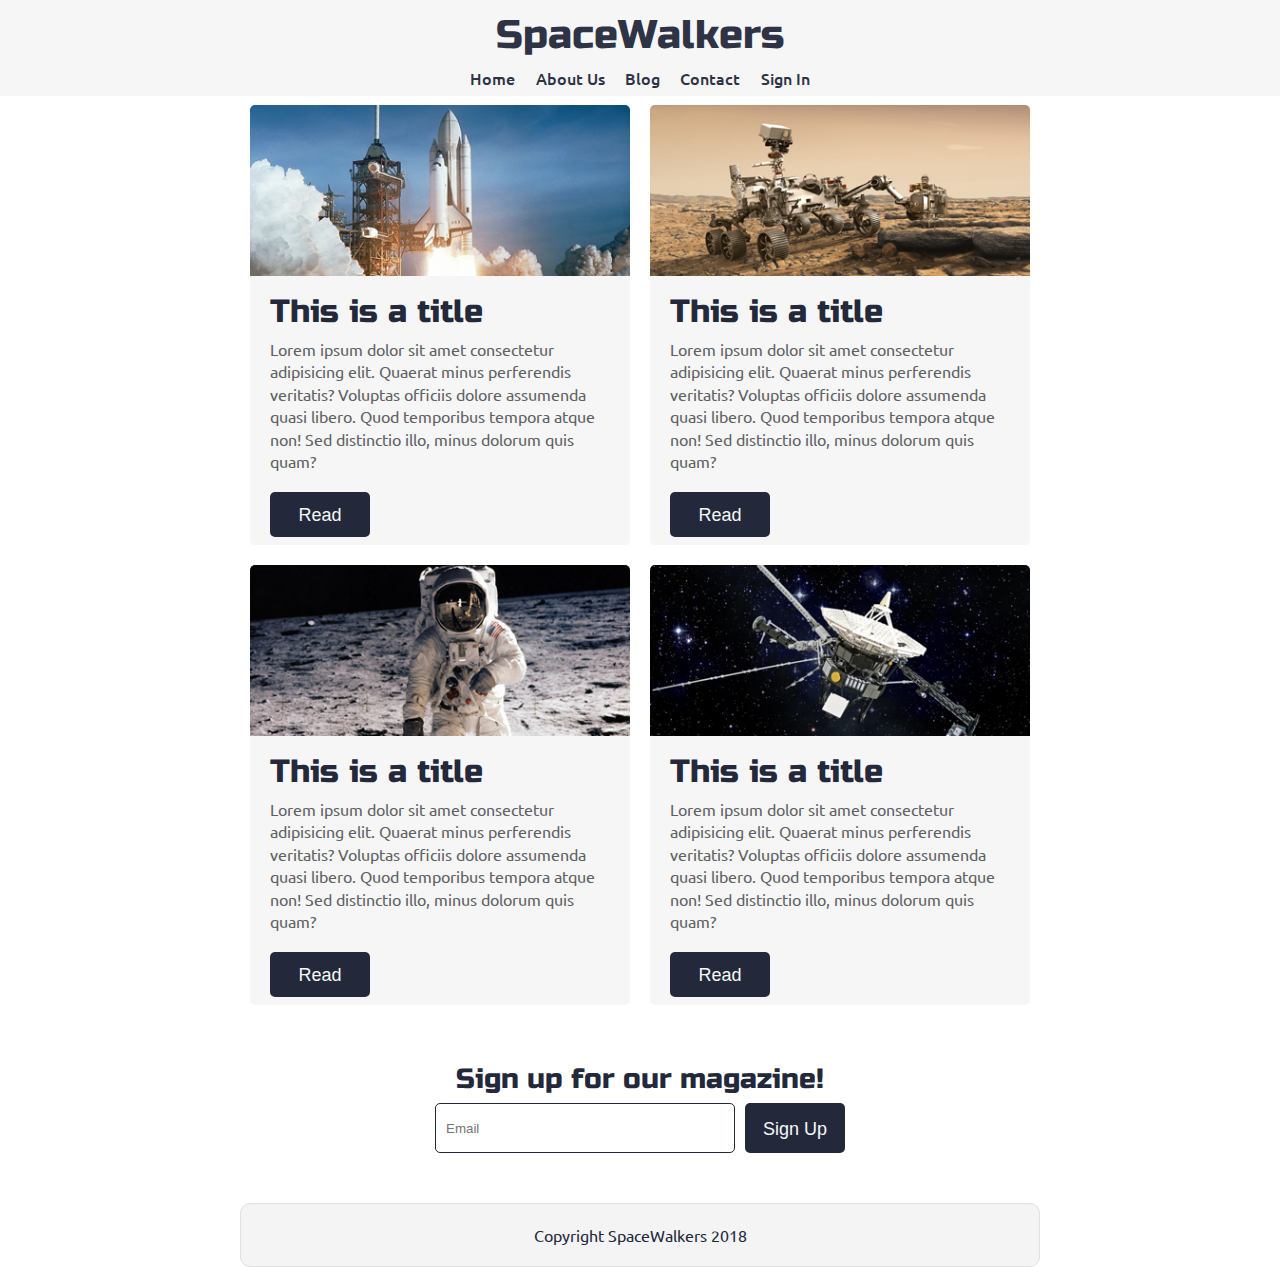
<file: blog.html>
<head>
    <meta charset="utf-8">
    <meta name="viewport" content="width=device-width, initial-scale=1.0">

    <title>SpaceWalkers</title>

    <link href="https://fonts.googleapis.com/css?family=Russo+One|Ubuntu:400,500" rel="stylesheet">
    <link href="css/index.css" rel="stylesheet">

    <!--[if lt IE 9]>
    <script src="https://cdnjs.cloudflare.com/ajax/libs/html5shiv/3.7.3/html5shiv.js"></script>
  <![endif]-->
</head>

<body>

    <header class="navigation">
        <div class="navigation-items">
            <h1>SpaceWalkers</h1>

            <nav>
                <a href="index.html">Home</a>
                <a href="#">About Us</a>
                <a href="blog.html">Blog</a>
                <a href="#">Contact</a>
                <a href="#">Sign In</a>
            </nav>
        </div>
    </header>

    <div class="container blog">
        <div class="card">
            <img src="img/liftoff.png" alt="image of a rocket lifting off">
            <h2>This is a title</h2>

            <p>Lorem ipsum dolor sit amet consectetur adipisicing elit. Quaerat minus perferendis veritatis?
                Voluptas officiis dolore assumenda quasi libero. Quod temporibus tempora atque non! Sed distinctio
                illo, minus dolorum quis quam?
            </p>

            <button>Read</button>
        </div>

        <div class="card">
            <img src="img/rover.png" alt="image of a rover">
            <h2>This is a title</h2>

            <p>Lorem ipsum dolor sit amet consectetur adipisicing elit. Quaerat minus perferendis veritatis?
                Voluptas officiis dolore assumenda quasi libero. Quod temporibus tempora atque non! Sed distinctio
                illo, minus dolorum quis quam?
            </p>

            <button>Read</button>
        </div>

        <div class="card">
            <img src="img/astronaut.png" alt="image of a astronaut">
            <h2>This is a title</h2>

            <p>Lorem ipsum dolor sit amet consectetur adipisicing elit. Quaerat minus perferendis veritatis?
                Voluptas officiis dolore assumenda quasi libero. Quod temporibus tempora atque non! Sed distinctio
                illo, minus dolorum quis quam?
            </p>

            <button>Read</button>
        </div>

        <div class="card">
            <img src="img/voyager.png" alt="image of the space voyager">
            <h2>This is a title</h2>

            <p>Lorem ipsum dolor sit amet consectetur adipisicing elit. Quaerat minus perferendis veritatis?
                Voluptas officiis dolore assumenda quasi libero. Quod temporibus tempora atque non! Sed distinctio
                illo, minus dolorum quis quam?
            </p>

            <button>Read</button>
        </div>

        <section class="magazine">
            <h3>Sign up for our magazine!</h2>
                <div class="magazine-form">
                    <form action="#">
                        <input type="text" placeholder="Email">
                    </form>

                    <button>Sign Up</button>
                </div>
        </section>

        <footer>
            <p>Copyright SpaceWalkers 2018</p>
        </footer>
    </div>


</body>
</file>
<file: css/index.css>
/* http://meyerweb.com/eric/tools/css/reset/ 
   v2.0 | 20110126
   License: none (public domain)
*/
html,
body,
div,
span,
applet,
object,
iframe,
h1,
h2,
h3,
h4,
h5,
h6,
p,
blockquote,
pre,
a,
abbr,
acronym,
address,
big,
cite,
code,
del,
dfn,
em,
img,
ins,
kbd,
q,
s,
samp,
small,
strike,
strong,
sub,
sup,
tt,
var,
b,
u,
i,
center,
dl,
dt,
dd,
ol,
ul,
li,
fieldset,
form,
label,
legend,
table,
caption,
tbody,
tfoot,
thead,
tr,
th,
td,
article,
aside,
canvas,
details,
embed,
figure,
figcaption,
footer,
header,
hgroup,
menu,
nav,
output,
ruby,
section,
summary,
time,
mark,
audio,
video {
  margin: 0;
  padding: 0;
  border: 0;
  font-size: 100%;
  font: inherit;
  vertical-align: baseline;
}
/* HTML5 display-role reset for older browsers */
article,
aside,
details,
figcaption,
figure,
footer,
header,
hgroup,
menu,
nav,
section {
  display: block;
}
body {
  line-height: 1;
}
ol,
ul {
  list-style: none;
}
blockquote,
q {
  quotes: none;
}
blockquote:before,
blockquote:after,
q:before,
q:after {
  content: '';
  content: none;
}
table {
  border-collapse: collapse;
  border-spacing: 0;
}
* {
  box-sizing: border-box;
}
html {
  font-size: 62.5%;
}
html,
body {
  font-family: 'Ubuntu', sans-serif;
  color: #5E6164;
}
h1,
h2,
h3,
h4,
h5 {
  font-family: 'Russo One', sans-serif;
  color: #23293B;
}
h1 {
  font-size: 4rem;
}
h2 {
  font-size: 3.2rem;
}
h3 {
  font-size: 2.8rem;
}
p {
  font-size: 1.6rem;
  line-height: 1.4;
  font-weight: 400;
}
a {
  font-size: 1.6rem;
  text-decoration: none;
  font-weight: 500;
  color: #23293B;
}
.container {
  max-width: 800px;
  width: 100%;
  margin: 0 auto;
  padding-top: 95px;
}
.navigation {
  position: fixed;
  width: 100%;
  background: #F6F6F6;
  opacity: 0.95;
  display: flex;
  justify-content: center;
  align-items: center;
}
.navigation .navigation-items {
  width: 100%;
}
.navigation .navigation-items h1 {
  text-align: center;
  margin: 15px 0;
  color: #23293B;
}
.navigation .navigation-items nav {
  display: flex;
  justify-content: center;
  align-items: center;
  width: 100%;
  margin: 10px 0;
}
.navigation .navigation-items nav a:not(:last-child) {
  margin-right: 1.6%;
}
@media (max-width: 500px) {
  .navigation .navigation-items nav a:not(:last-child) {
    margin-right: 6%;
  }
}
footer {
  color: #22283B;
  background: #f4f4f4;
  padding: 20px 0;
  border: 1px double #e0e0e0;
  border-radius: 10px;
  display: flex;
  justify-content: center;
  align-items: center;
}
.home .intro img {
  border-radius: 5px;
}
@media (max-width: 500px) {
  .home .intro img {
    width: 100%;
  }
}
.home .intro h2 {
  padding: 15px;
}
.home .intro p {
  padding: 0 15px;
}
.home .space-images {
  display: flex;
  flex-wrap: wrap;
  width: 100%;
}
.home .space-images img {
  width: 28%;
  margin: 20px 2.5%;
  border-radius: 20px;
  height: 100%;
  transition: 0.3s;
}
.home .space-images img:hover {
  transform: scale(1.1);
  transition-timing-function: ease-in-out;
}
@media (max-width: 500px) {
  .home .space-images img {
    width: 100%;
    margin: 20px 5%;
  }
}
@media (max-width: 500px) {
  .home .space-images .sky,
  .home .space-images .launch {
    display: none;
  }
}
.home .visit-planets {
  padding: 15px;
}
.home .visit-planets h3 {
  margin-top: 11px;
}
.home .visit-planets p {
  margin-top: 13px;
}
.home .walk {
  margin-top: 60px;
  border-top: 1px solid #dee2e6;
  padding: 50px 60px;
  display: flex;
  justify-content: center;
}
@media (max-width: 500px), (max-width: 800px) {
  .home .walk {
    margin-top: 20px;
    flex-direction: column;
    padding: 20px;
  }
}
.home .walk .walk-text {
  width: 50%;
}
@media (max-width: 500px), (max-width: 800px) {
  .home .walk .walk-text {
    width: 100%;
    margin-top: 20px;
  }
}
.home .walk .walk-text h3 {
  margin-bottom: 10px;
}
.home .walk .walk-text p {
  margin-bottom: 26px;
}
.home .walk .walk-text .btn {
  color: #F6F7F8;
  background: #23293B;
  width: 100px;
  height: 35px;
  line-height: 35px;
  text-align: center;
  border-radius: 5px;
  font-size: 1.8rem;
  font-weight: 500;
  transition: 0.3s;
  cursor: pointer;
}
.home .walk .walk-text .btn:hover {
  border: solid 1px #23293B;
  background: #F6F7F8;
  color: #23293B;
}
@media (max-width: 500px) {
  .home .walk .walk-text .btn {
    color: #F6F7F8;
    background: #23293B;
    width: 100%;
    height: 70px;
    line-height: 70px;
    text-align: center;
    border-radius: 5px;
    font-size: 1.8rem;
    font-weight: 500;
    transition: 0.3s;
    cursor: pointer;
  }
  .home .walk .walk-text .btn:hover {
    border: solid 1px #23293B;
    background: #F6F7F8;
    color: #23293B;
  }
}
.home .walk .walk-img {
  width: 46%;
  margin-left: 4%;
}
@media (max-width: 500px), (max-width: 800px) {
  .home .walk .walk-img {
    order: -1;
    width: 100%;
    margin: 0;
  }
}
.home .walk .walk-img img {
  width: 100%;
  height: auto;
  border-radius: 10px;
  transition: 0.3s;
}
.home .walk .walk-img img:hover {
  transform: scale(1.1);
  transition-timing-function: ease-in-out;
}
.blog {
  display: flex;
  flex-wrap: wrap;
  justify-content: center;
  align-items: center;
}
.blog .card {
  max-height: 440px;
  height: 100%;
  max-width: 380px;
  width: 100%;
  margin: 10px;
  background: #F6F6F6;
  border-radius: 5px;
  transition: 0.3s;
}
.blog .card:hover {
  transform: scale(1.02);
  transition-timing-function: ease-in-out;
}
.blog .card img {
  max-height: 180px;
  max-width: 400px;
  width: 100%;
  object-fit: contain;
  margin-bottom: 20px;
  border-top-left-radius: 5px;
  border-top-right-radius: 5px;
}
.blog .card h2 {
  margin-bottom: 10px;
  padding: 0 20px;
}
.blog .card p {
  padding: 0 20px;
}
.blog .card button {
  margin-top: 10px;
  margin: 20px;
  border: none;
  outline: none;
  color: #F6F7F8;
  background: #23293B;
  width: 100px;
  height: 45px;
  line-height: 45px;
  text-align: center;
  border-radius: 5px;
  font-size: 1.8rem;
  font-weight: 500;
  transition: 0.3s;
  cursor: pointer;
}
.blog .card button:hover {
  border: solid 1px #23293B;
  background: #F6F7F8;
  color: #23293B;
}
.blog .magazine {
  margin-top: 50px;
  text-align: center;
}
.blog .magazine h3 {
  margin-bottom: 10px;
}
.blog .magazine .magazine-form {
  display: flex;
}
.blog .magazine .magazine-form input {
  width: 300px;
  height: 50px;
  border-radius: 5px;
  border: 1px solid #23293B;
  padding: 10px;
}
.blog .magazine .magazine-form button {
  border: none;
  outline: none;
  color: #F6F7F8;
  background: #23293B;
  width: 100px;
  height: 50px;
  line-height: 50px;
  text-align: center;
  border-radius: 5px;
  font-size: 1.8rem;
  font-weight: 500;
  transition: 0.3s;
  cursor: pointer;
  margin-left: 10px;
}
.blog .magazine .magazine-form button:hover {
  border: solid 1px #23293B;
  background: #F6F7F8;
  color: #23293B;
}
.blog footer {
  margin-top: 50px;
  width: 100%;
}
</file>
